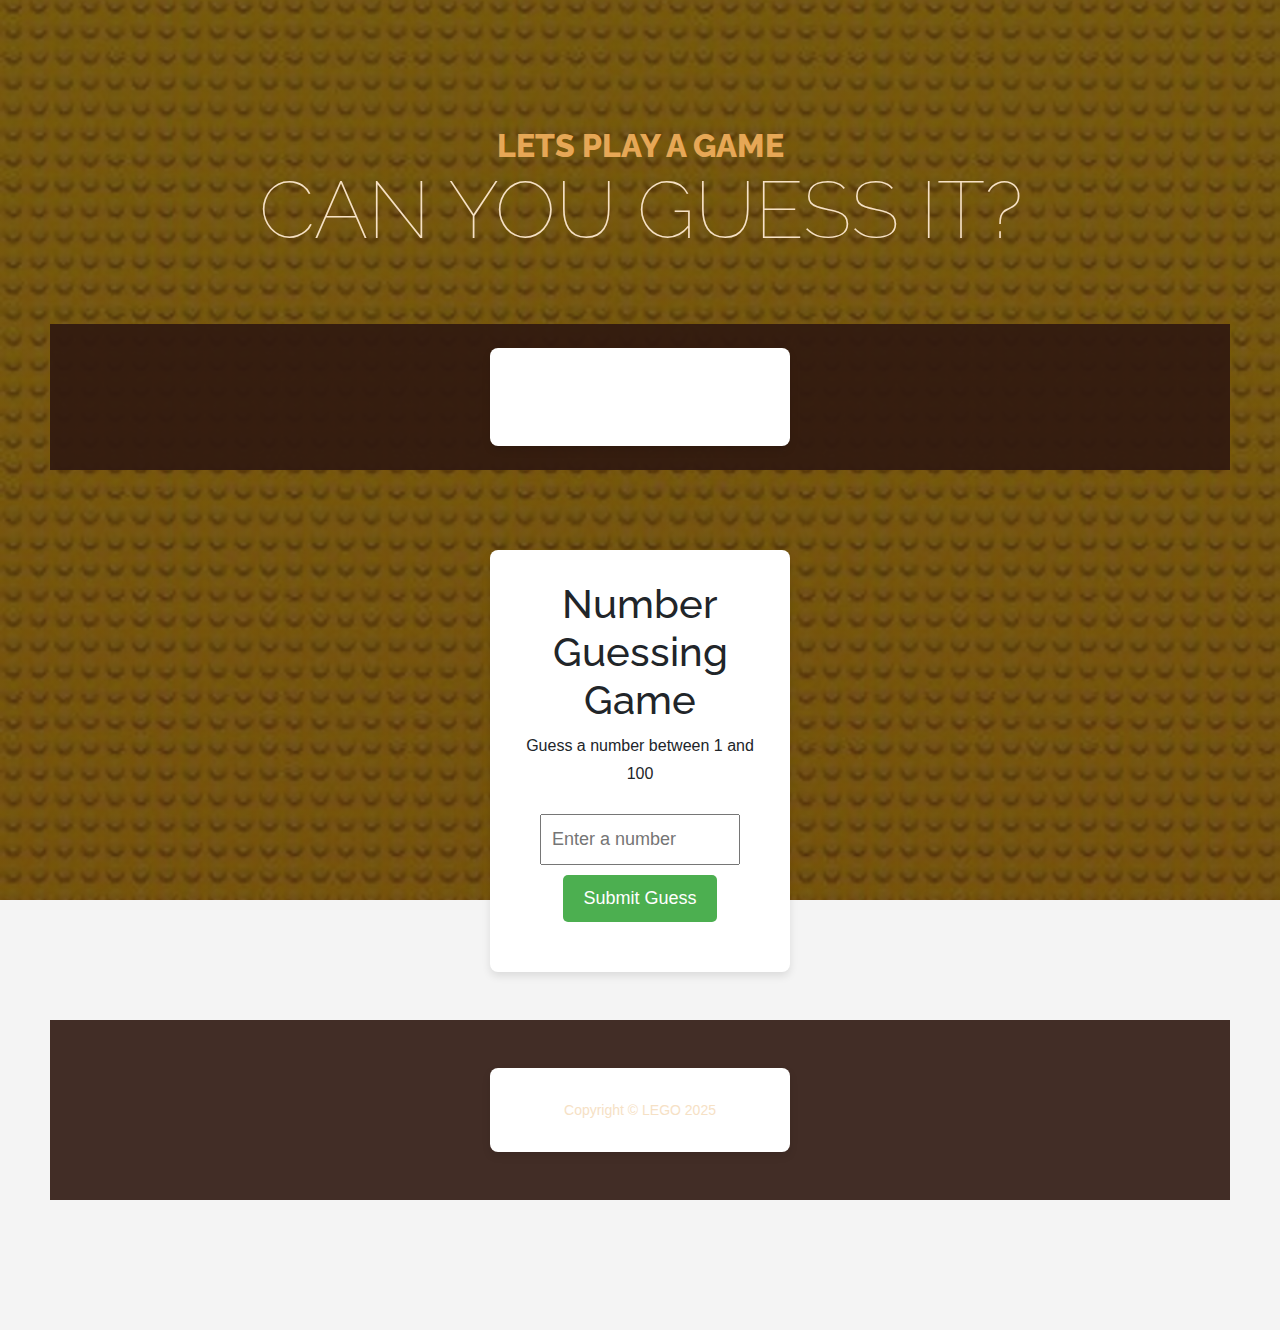
<file: about.html>
<!DOCTYPE html>
<html lang="en">
    <head>
        <meta charset="utf-8" />
        <meta name="viewport" content="width=device-width, initial-scale=1, shrink-to-fit=no" />
        <meta name="description" content="" />
        <meta name="author" content="" />
        <title>Business Casual - Start Bootstrap Theme</title>
        <link rel="icon" type="image/x-icon" href="assets/favicon.ico" />
        <!-- Google fonts-->
        <link href="https://fonts.googleapis.com/css?family=Raleway:100,100i,200,200i,300,300i,400,400i,500,500i,600,600i,700,700i,800,800i,900,900i" rel="stylesheet" />
        <link href="https://fonts.googleapis.com/css?family=Lora:400,400i,700,700i" rel="stylesheet" />
        <!-- Core theme CSS (includes Bootstrap)-->
        <link href="css/styles.css" rel="stylesheet" />
    </head>
    <body>
        <header>
            <h1 class="site-heading text-center text-faded d-none d-lg-block">
                <span class="site-heading-upper text-primary mb-3">Lets Play A Game</span>
                <span class="site-heading-lower">Can You Guess It?</span>
            </h1>
        </header>
        <!-- Navigation-->
        <nav class="navbar navbar-expand-lg navbar-dark py-lg-4" id="mainNav">
            <div class="container">
                <a class="navbar-brand text-uppercase fw-bold d-lg-none" href="index.html">Start Bootstrap</a>
                <button class="navbar-toggler" type="button" data-bs-toggle="collapse" data-bs-target="#navbarSupportedContent" aria-controls="navbarSupportedContent" aria-expanded="false" aria-label="Toggle navigation"><span class="navbar-toggler-icon"></span></button>
                <div class="collapse navbar-collapse" id="navbarSupportedContent">
                    <ul class="navbar-nav mx-auto">
                        <li class="nav-item px-lg-4"><a class="nav-link text-uppercase" href="index.html">Home</a></li>
                        <li class="nav-item px-lg-4"><a class="nav-link text-uppercase" href="about.html">About</a></li>
                
                   
                    </ul>
                </div>
            </div>
        </nav>
        <section class="page-section about-heading">
            <!DOCTYPE html>
<html lang="en">
<head>
    <meta charset="UTF-8">
    <meta name="viewport" content="width=device-width, initial-scale=1.0">
    <title>Number Guessing Game</title>
    <style>
        body {
            font-family: 'Arial', sans-serif;
            background-color: #f4f4f4;
            padding: 50px;
            text-align: center;
        }
        
        .container {
            background-color: #fff;
            padding: 30px;
            border-radius: 8px;
            box-shadow: 0px 4px 8px rgba(0, 0, 0, 0.1);
            width: 300px;
            margin: 0 auto;
        }

        input[type="number"] {
            padding: 10px;
            font-size: 18px;
            margin: 10px 0;
            width: 200px;
        }

        button {
            padding: 10px 20px;
            font-size: 18px;
            cursor: pointer;
            background-color: #4CAF50;
            color: white;
            border: none;
            border-radius: 5px;
        }

        button:hover {
            background-color: #45a049;
        }

        .result {
            font-size: 18px;
            margin-top: 20px;
            font-weight: bold;
        }

        .message {
            font-size: 16px;
            margin-top: 10px;
            color: #555;
        }

    </style>
</head>
<body>

    <div class="container">
        <h1>Number Guessing Game</h1>
        <p>Guess a number between 1 and 100</p>
        <input type="number" id="userGuess" placeholder="Enter a number" min="1" max="100" />
        <button onclick="checkGuess()">Submit Guess</button>

        <p class="result" id="resultMessage"></p>
        <p class="message" id="hintMessage"></p>
    </div>

    <script>
        // Number Guessing Game Logic
        let randomNumber = Math.floor(Math.random() * 100) + 1; // Random number between 1 and 100
        let attempts = 0;

        // Function to check the guess
        function checkGuess() {
            let userGuess = document.getElementById('userGuess').value;
            attempts++;

            let resultMessage = document.getElementById('resultMessage');
            let hintMessage = document.getElementById('hintMessage');

            if (userGuess == randomNumber) {
                resultMessage.textContent = `Congratulations! You've guessed the number in ${attempts} attempts.`;
                resultMessage.style.color = 'green';
                hintMessage.textContent = '';
            } else if (userGuess < randomNumber) {
                resultMessage.textContent = `Try a higher number!`;
                resultMessage.style.color = 'orange';
                hintMessage.textContent = `Hint: Your guess is too low.`;
            } else {
                resultMessage.textContent = `Try a lower number!`;
                resultMessage.style.color = 'orange';
                hintMessage.textContent = `Hint: Your guess is too high.`;
            }

            // Clear input field after each guess
            document.getElementById('userGuess').value = '';
        }
    </script>

</body>
</html>

<br>
<br>
        <footer class="footer text-faded text-center py-5">
            <div class="container"><p class="m-0 small">Copyright &copy; LEGO 2025</p></div>
        </footer>
        <!-- Bootstrap core JS-->
        <script src="https://cdn.jsdelivr.net/npm/bootstrap@5.2.3/dist/js/bootstrap.bundle.min.js"></script>
        <!-- Core theme JS-->
        <script src="js/scripts.js"></script>
    </body>
</html>
</file>
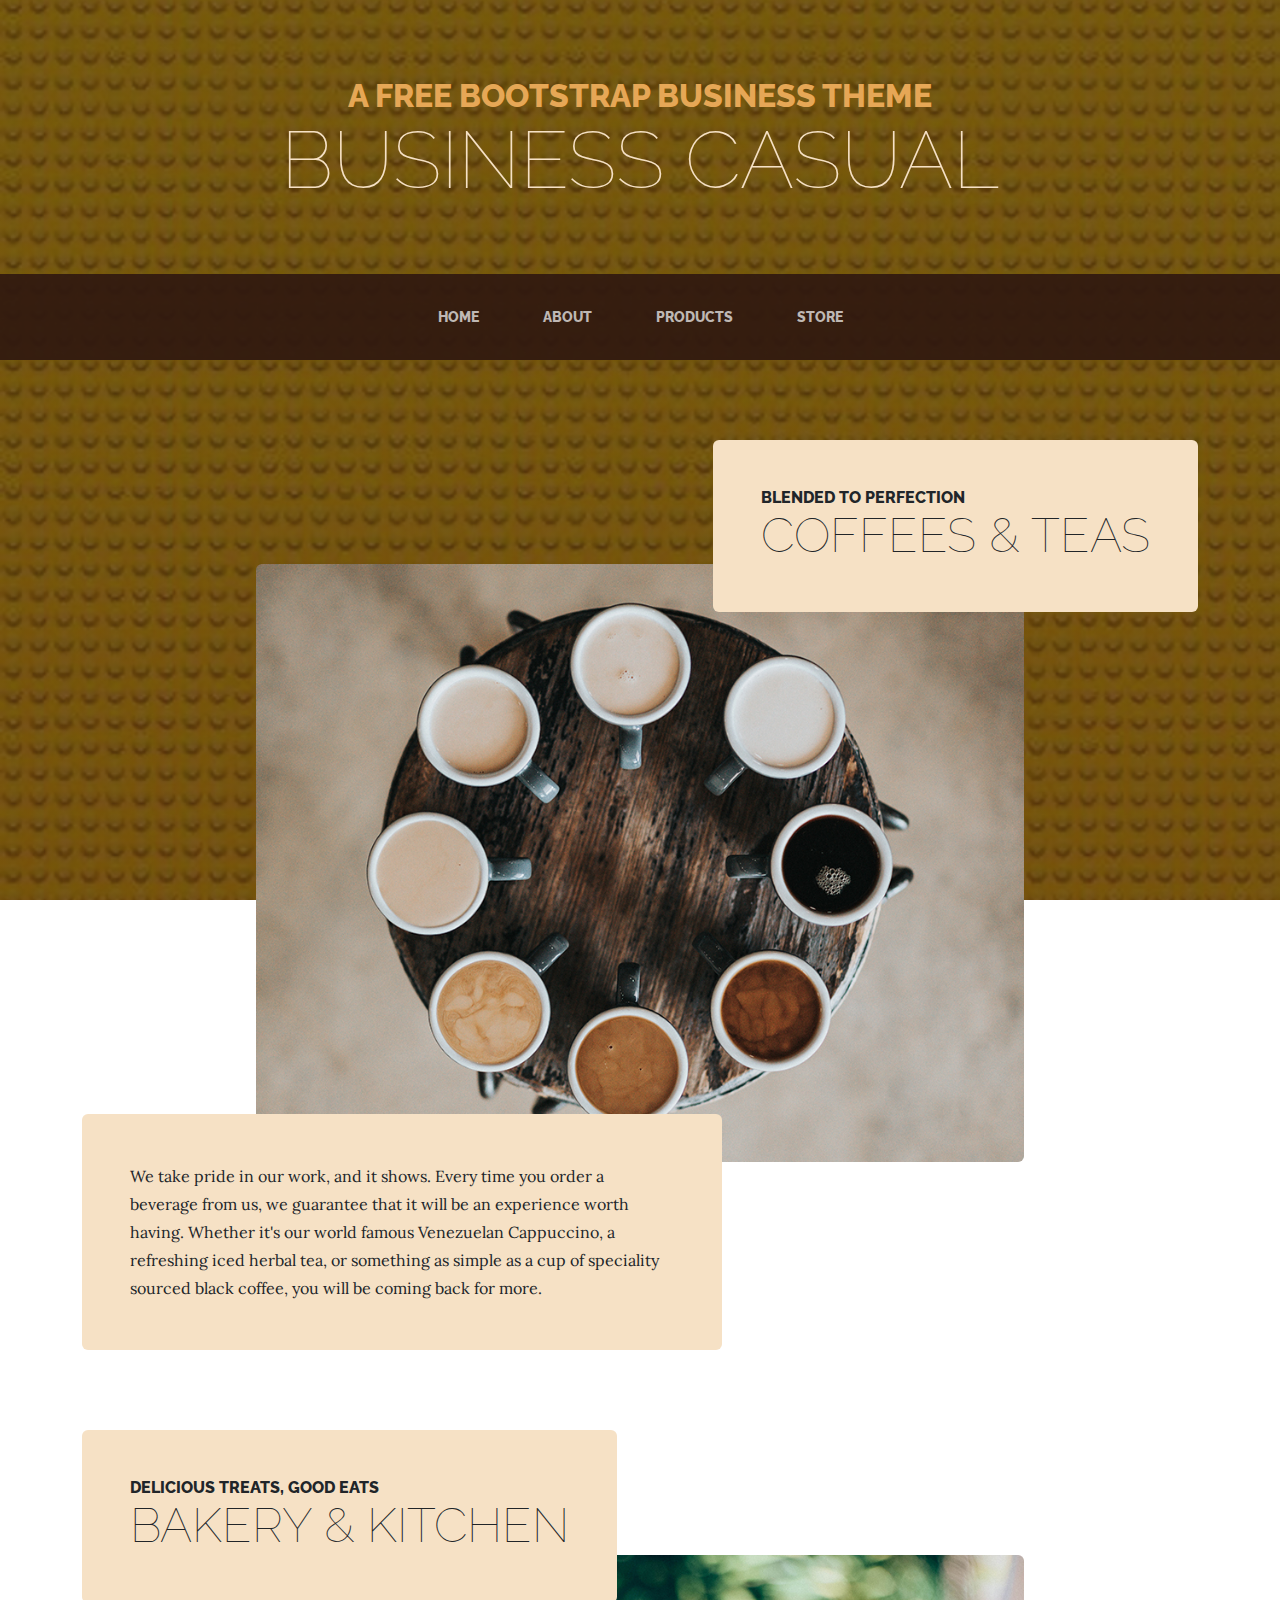
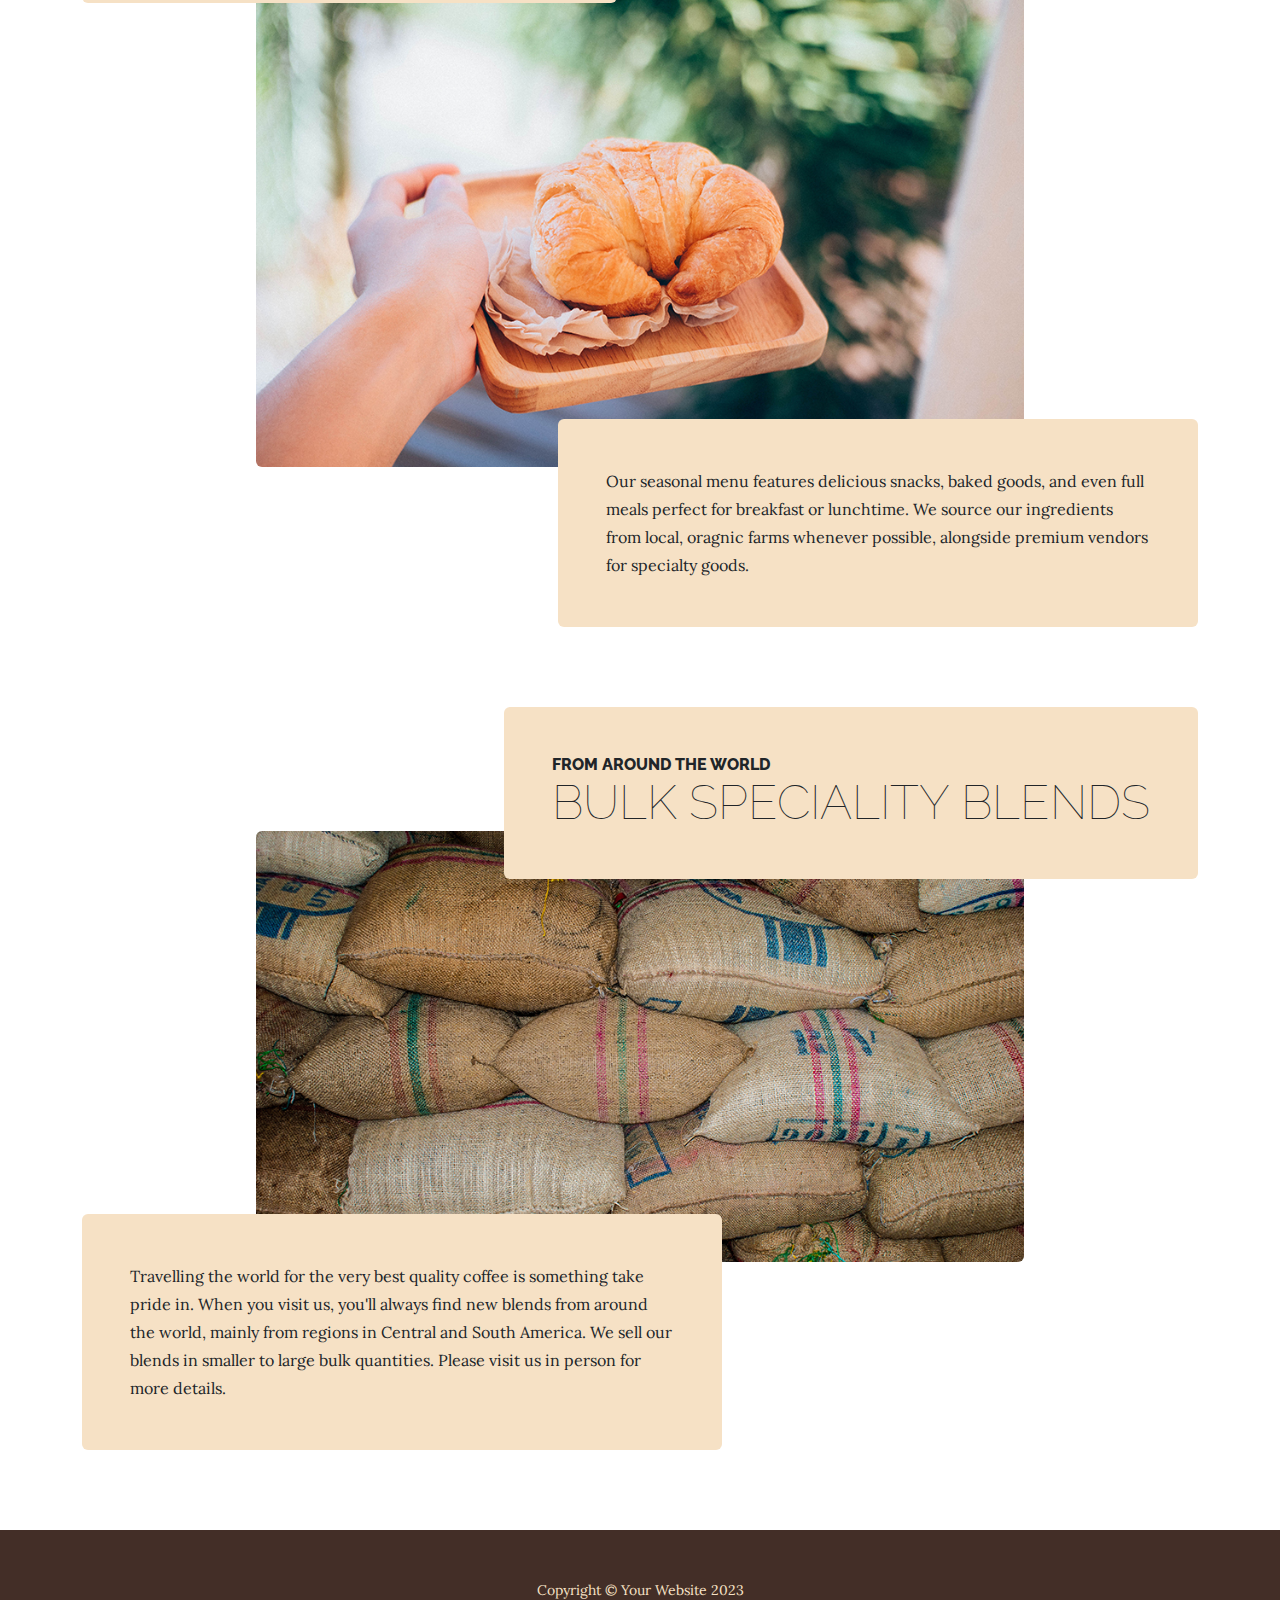
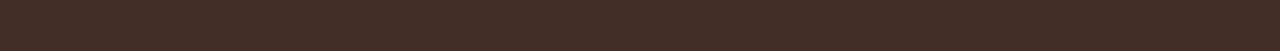
<file: products.html>
<!DOCTYPE html>
<html lang="en">
    <head>
        <meta charset="utf-8" />
        <meta name="viewport" content="width=device-width, initial-scale=1, shrink-to-fit=no" />
        <meta name="description" content="" />
        <meta name="author" content="" />
        <title>Business Casual - Start Bootstrap Theme</title>
        <link rel="icon" type="image/x-icon" href="assets/favicon.ico" />
        <!-- Google fonts-->
        <link href="https://fonts.googleapis.com/css?family=Raleway:100,100i,200,200i,300,300i,400,400i,500,500i,600,600i,700,700i,800,800i,900,900i" rel="stylesheet" />
        <link href="https://fonts.googleapis.com/css?family=Lora:400,400i,700,700i" rel="stylesheet" />
        <!-- Core theme CSS (includes Bootstrap)-->
        <link href="css/styles.css" rel="stylesheet" />
    </head>
    <body>
        <header>
            <h1 class="site-heading text-center text-faded d-none d-lg-block">
                <span class="site-heading-upper text-primary mb-3">A Free Bootstrap Business Theme</span>
                <span class="site-heading-lower">Business Casual</span>
            </h1>
        </header>
        <!-- Navigation-->
        <nav class="navbar navbar-expand-lg navbar-dark py-lg-4" id="mainNav">
            <div class="container">
                <a class="navbar-brand text-uppercase fw-bold d-lg-none" href="index.html">Start Bootstrap</a>
                <button class="navbar-toggler" type="button" data-bs-toggle="collapse" data-bs-target="#navbarSupportedContent" aria-controls="navbarSupportedContent" aria-expanded="false" aria-label="Toggle navigation"><span class="navbar-toggler-icon"></span></button>
                <div class="collapse navbar-collapse" id="navbarSupportedContent">
                    <ul class="navbar-nav mx-auto">
                        <li class="nav-item px-lg-4"><a class="nav-link text-uppercase" href="index.html">Home</a></li>
                        <li class="nav-item px-lg-4"><a class="nav-link text-uppercase" href="about.html">About</a></li>
                        <li class="nav-item px-lg-4"><a class="nav-link text-uppercase" href="products.html">Products</a></li>
                        <li class="nav-item px-lg-4"><a class="nav-link text-uppercase" href="store.html">Store</a></li>
                    </ul>
                </div>
            </div>
        </nav>
        <section class="page-section">
            <div class="container">
                <div class="product-item">
                    <div class="product-item-title d-flex">
                        <div class="bg-faded p-5 d-flex ms-auto rounded">
                            <h2 class="section-heading mb-0">
                                <span class="section-heading-upper">Blended to Perfection</span>
                                <span class="section-heading-lower">Coffees & Teas</span>
                            </h2>
                        </div>
                    </div>
                    <img class="product-item-img mx-auto d-flex rounded img-fluid mb-3 mb-lg-0" src="assets/img/products-01.jpg" alt="..." />
                    <div class="product-item-description d-flex me-auto">
                        <div class="bg-faded p-5 rounded"><p class="mb-0">We take pride in our work, and it shows. Every time you order a beverage from us, we guarantee that it will be an experience worth having. Whether it's our world famous Venezuelan Cappuccino, a refreshing iced herbal tea, or something as simple as a cup of speciality sourced black coffee, you will be coming back for more.</p></div>
                    </div>
                </div>
            </div>
        </section>
        <section class="page-section">
            <div class="container">
                <div class="product-item">
                    <div class="product-item-title d-flex">
                        <div class="bg-faded p-5 d-flex me-auto rounded">
                            <h2 class="section-heading mb-0">
                                <span class="section-heading-upper">Delicious Treats, Good Eats</span>
                                <span class="section-heading-lower">Bakery & Kitchen</span>
                            </h2>
                        </div>
                    </div>
                    <img class="product-item-img mx-auto d-flex rounded img-fluid mb-3 mb-lg-0" src="assets/img/products-02.jpg" alt="..." />
                    <div class="product-item-description d-flex ms-auto">
                        <div class="bg-faded p-5 rounded"><p class="mb-0">Our seasonal menu features delicious snacks, baked goods, and even full meals perfect for breakfast or lunchtime. We source our ingredients from local, oragnic farms whenever possible, alongside premium vendors for specialty goods.</p></div>
                    </div>
                </div>
            </div>
        </section>
        <section class="page-section">
            <div class="container">
                <div class="product-item">
                    <div class="product-item-title d-flex">
                        <div class="bg-faded p-5 d-flex ms-auto rounded">
                            <h2 class="section-heading mb-0">
                                <span class="section-heading-upper">From Around the World</span>
                                <span class="section-heading-lower">Bulk Speciality Blends</span>
                            </h2>
                        </div>
                    </div>
                    <img class="product-item-img mx-auto d-flex rounded img-fluid mb-3 mb-lg-0" src="assets/img/products-03.jpg" alt="..." />
                    <div class="product-item-description d-flex me-auto">
                        <div class="bg-faded p-5 rounded"><p class="mb-0">Travelling the world for the very best quality coffee is something take pride in. When you visit us, you'll always find new blends from around the world, mainly from regions in Central and South America. We sell our blends in smaller to large bulk quantities. Please visit us in person for more details.</p></div>
                    </div>
                </div>
            </div>
        </section>
        <footer class="footer text-faded text-center py-5">
            <div class="container"><p class="m-0 small">Copyright &copy; Your Website 2023</p></div>
        </footer>
        <!-- Bootstrap core JS-->
        <script src="https://cdn.jsdelivr.net/npm/bootstrap@5.2.3/dist/js/bootstrap.bundle.min.js"></script>
        <!-- Core theme JS-->
        <script src="js/scripts.js"></script>
    </body>
</html>
</file>
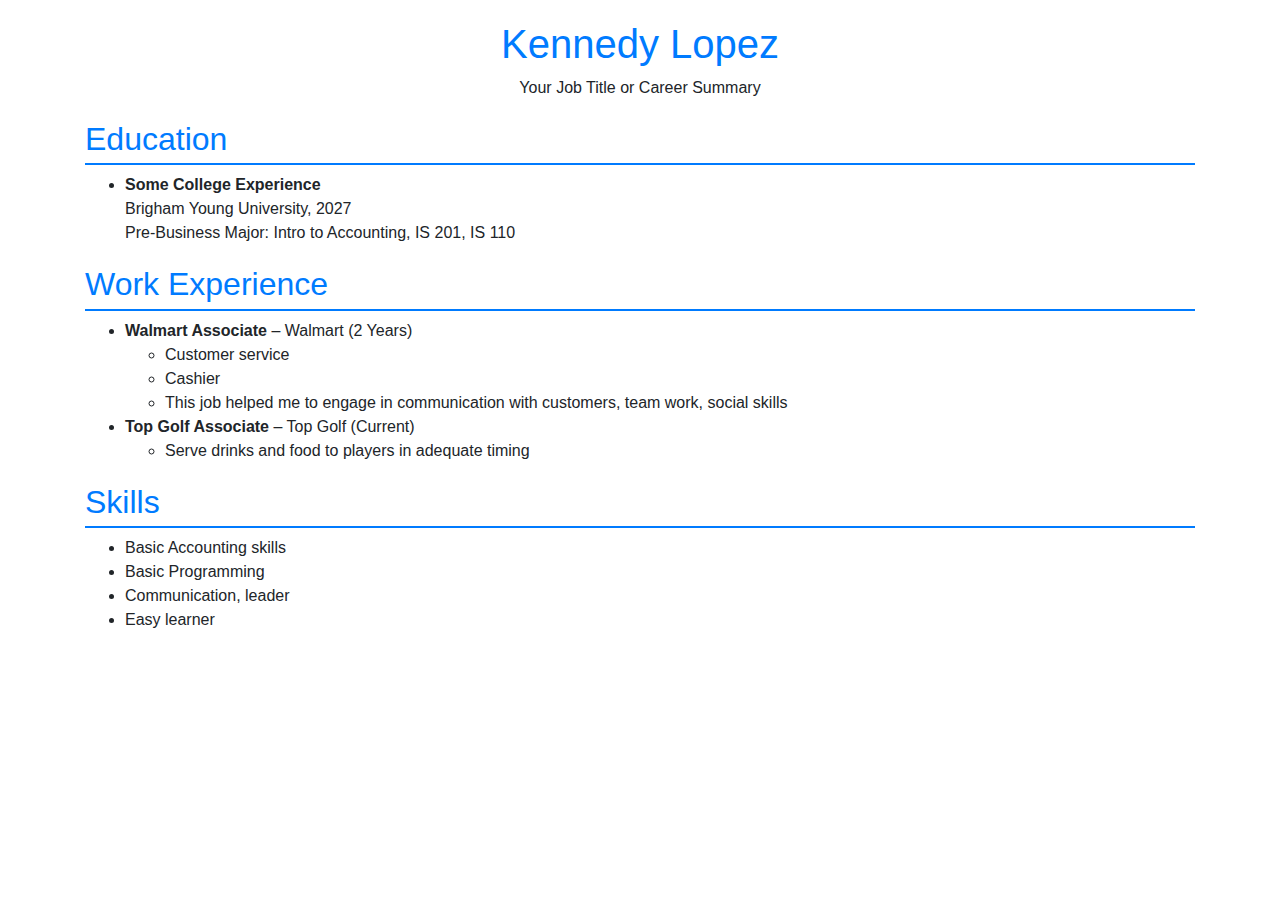
<file: resume.html>
<!DOCTYPE html>
<html lang="en">
<head>
    <meta charset="UTF-8">
    <meta name="viewport" content="width=device-width, initial-scale=1.0">
    <title>Resume</title>
    <!-- Bootstrap CSS (you can link to your own version or use a CDN) -->
    <link href="https://stackpath.bootstrapcdn.com/bootstrap/4.3.1/css/bootstrap.min.css" rel="stylesheet">
    <style>
        body {
            font-family: Arial, sans-serif;
            margin: 20px;
        }
        h1, h2 {
            color: #007bff;
        }
        .section-header {
            margin-top: 20px;
            border-bottom: 2px solid #007bff;
            padding-bottom: 5px;
        }
    </style>
</head>
<body>

    <div class="container">
        <header class="text-center">
            <h1>Kennedy Lopez</h1>
            <p>Your Job Title or Career Summary</p>
        </header>

        <!-- Education Section -->
        <section>
            <h2 class="section-header">Education</h2>
            <ul>
                <li>
                    <strong>Some College Experience</strong><br>
                    Brigham Young University, 2027<br>
                    Pre-Business Major: Intro to Accounting, IS 201, IS 110
                </li>
            </ul>
        </section>

        <!-- Work Experience Section -->
        <section>
            <h2 class="section-header">Work Experience</h2>
            <ul>
                <li>
                    <strong>Walmart Associate</strong> – Walmart (2 Years)<br>
                    <ul>
                        <li>Customer service</li>
                        <li>Cashier</li>
                        <li>This job helped me to engage in communication with customers, team work, social skills</li>
                    </ul>
                </li>
                <li>
                    <strong>Top Golf Associate</strong> – Top Golf (Current)<br>
                    <ul>
                        <li>Serve drinks and food to players in adequate timing</li>
                    </ul>
                </li>
            </ul>
        </section>

        <!-- Skills Section -->
        <section>
            <h2 class="section-header">Skills</h2>
            <ul>
                <li>Basic Accounting skills</li>
                <li>Basic Programming</li>
                <li>Communication, leader</li>
                <li>Easy learner</li>
            </ul>
        </section>

    <!-- Bootstrap JS (optional, if you need any interactive features) -->
    <script src="https://code.jquery.com/jquery-3.3.1.slim.min.js"></script>
    <script src="https://cdnjs.cloudflare.com/ajax/libs/popper.js/1.14.7/umd/popper.min.js"></script>
    <script src="https://stackpath.bootstrapcdn.com/bootstrap/4.3.1/js/bootstrap.min.js"></script>

</body>
</html>
</file>
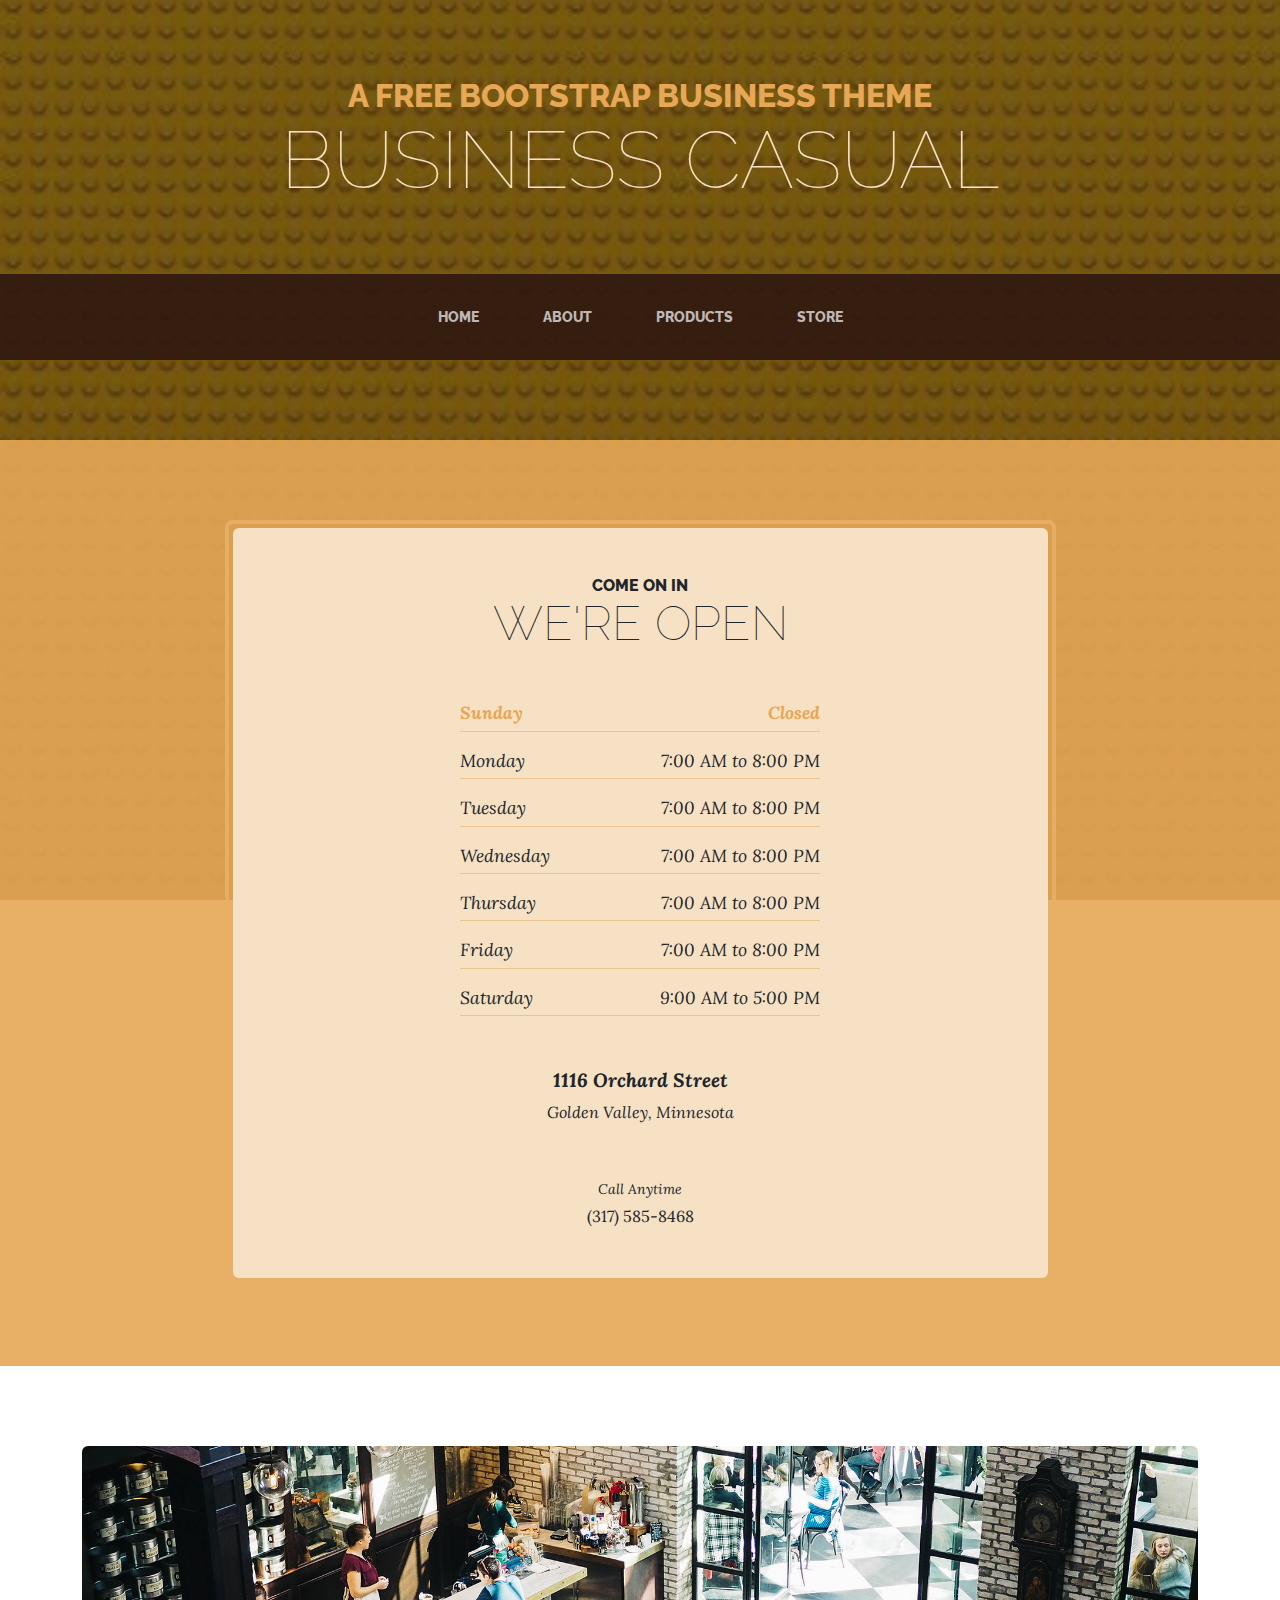
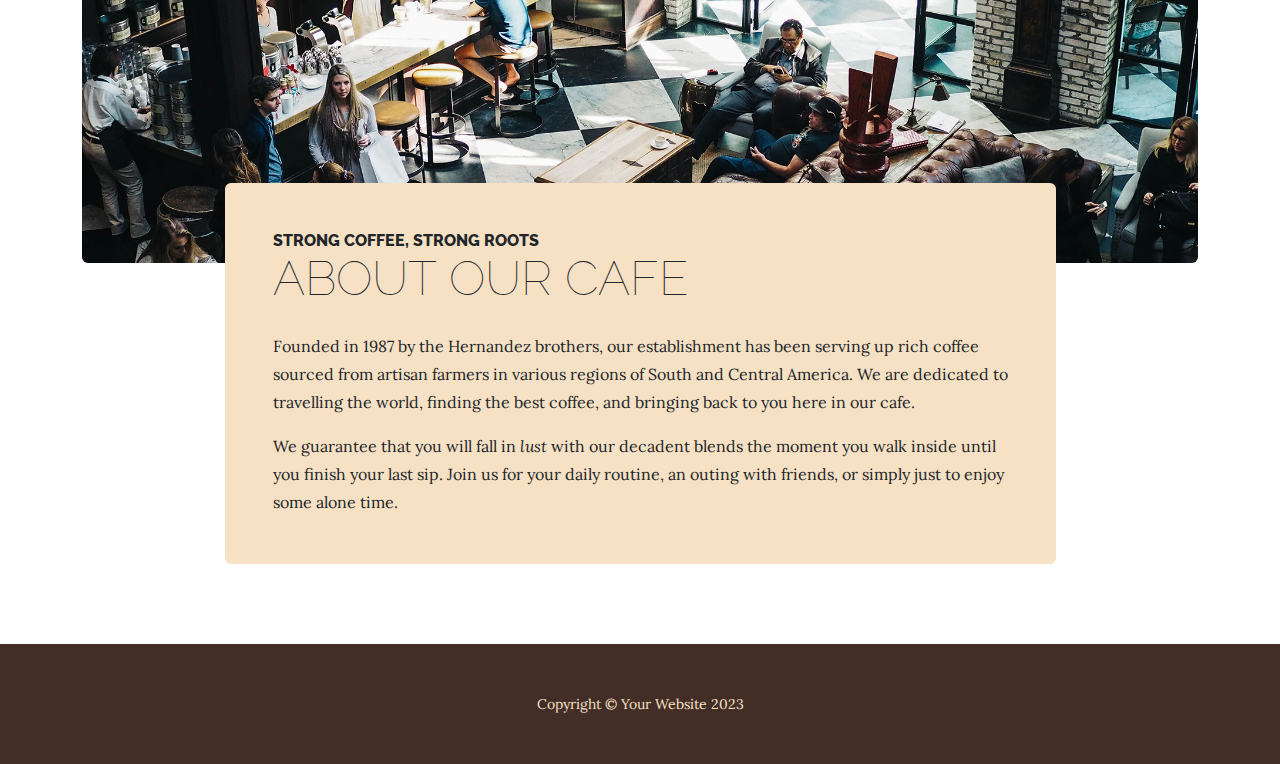
<file: store.html>
<!DOCTYPE html>
<html lang="en">
    <head>
        <meta charset="utf-8" />
        <meta name="viewport" content="width=device-width, initial-scale=1, shrink-to-fit=no" />
        <meta name="description" content="" />
        <meta name="author" content="" />
        <title>Business Casual - Start Bootstrap Theme</title>
        <link rel="icon" type="image/x-icon" href="assets/favicon.ico" />
        <!-- Google fonts-->
        <link href="https://fonts.googleapis.com/css?family=Raleway:100,100i,200,200i,300,300i,400,400i,500,500i,600,600i,700,700i,800,800i,900,900i" rel="stylesheet" />
        <link href="https://fonts.googleapis.com/css?family=Lora:400,400i,700,700i" rel="stylesheet" />
        <!-- Core theme CSS (includes Bootstrap)-->
        <link href="css/styles.css" rel="stylesheet" />
    </head>
    <body>
        <header>
            <h1 class="site-heading text-center text-faded d-none d-lg-block">
                <span class="site-heading-upper text-primary mb-3">A Free Bootstrap Business Theme</span>
                <span class="site-heading-lower">Business Casual</span>
            </h1>
        </header>
        <!-- Navigation-->
        <nav class="navbar navbar-expand-lg navbar-dark py-lg-4" id="mainNav">
            <div class="container">
                <a class="navbar-brand text-uppercase fw-bold d-lg-none" href="index.html">Start Bootstrap</a>
                <button class="navbar-toggler" type="button" data-bs-toggle="collapse" data-bs-target="#navbarSupportedContent" aria-controls="navbarSupportedContent" aria-expanded="false" aria-label="Toggle navigation"><span class="navbar-toggler-icon"></span></button>
                <div class="collapse navbar-collapse" id="navbarSupportedContent">
                    <ul class="navbar-nav mx-auto">
                        <li class="nav-item px-lg-4"><a class="nav-link text-uppercase" href="index.html">Home</a></li>
                        <li class="nav-item px-lg-4"><a class="nav-link text-uppercase" href="about.html">About</a></li>
                        <li class="nav-item px-lg-4"><a class="nav-link text-uppercase" href="products.html">Products</a></li>
                        <li class="nav-item px-lg-4"><a class="nav-link text-uppercase" href="store.html">Store</a></li>
                    </ul>
                </div>
            </div>
        </nav>
        <section class="page-section cta">
            <div class="container">
                <div class="row">
                    <div class="col-xl-9 mx-auto">
                        <div class="cta-inner bg-faded text-center rounded">
                            <h2 class="section-heading mb-5">
                                <span class="section-heading-upper">Come On In</span>
                                <span class="section-heading-lower">We're Open</span>
                            </h2>
                            <ul class="list-unstyled list-hours mb-5 text-left mx-auto">
                                <li class="list-unstyled-item list-hours-item d-flex">
                                    Sunday
                                    <span class="ms-auto">Closed</span>
                                </li>
                                <li class="list-unstyled-item list-hours-item d-flex">
                                    Monday
                                    <span class="ms-auto">7:00 AM to 8:00 PM</span>
                                </li>
                                <li class="list-unstyled-item list-hours-item d-flex">
                                    Tuesday
                                    <span class="ms-auto">7:00 AM to 8:00 PM</span>
                                </li>
                                <li class="list-unstyled-item list-hours-item d-flex">
                                    Wednesday
                                    <span class="ms-auto">7:00 AM to 8:00 PM</span>
                                </li>
                                <li class="list-unstyled-item list-hours-item d-flex">
                                    Thursday
                                    <span class="ms-auto">7:00 AM to 8:00 PM</span>
                                </li>
                                <li class="list-unstyled-item list-hours-item d-flex">
                                    Friday
                                    <span class="ms-auto">7:00 AM to 8:00 PM</span>
                                </li>
                                <li class="list-unstyled-item list-hours-item d-flex">
                                    Saturday
                                    <span class="ms-auto">9:00 AM to 5:00 PM</span>
                                </li>
                            </ul>
                            <p class="address mb-5">
                                <em>
                                    <strong>1116 Orchard Street</strong>
                                    <br />
                                    Golden Valley, Minnesota
                                </em>
                            </p>
                            <p class="mb-0">
                                <small><em>Call Anytime</em></small>
                                <br />
                                (317) 585-8468
                            </p>
                        </div>
                    </div>
                </div>
            </div>
        </section>
        <section class="page-section about-heading">
            <div class="container">
                <img class="img-fluid rounded about-heading-img mb-3 mb-lg-0" src="assets/img/about.jpg" alt="..." />
                <div class="about-heading-content">
                    <div class="row">
                        <div class="col-xl-9 col-lg-10 mx-auto">
                            <div class="bg-faded rounded p-5">
                                <h2 class="section-heading mb-4">
                                    <span class="section-heading-upper">Strong Coffee, Strong Roots</span>
                                    <span class="section-heading-lower">About Our Cafe</span>
                                </h2>
                                <p>Founded in 1987 by the Hernandez brothers, our establishment has been serving up rich coffee sourced from artisan farmers in various regions of South and Central America. We are dedicated to travelling the world, finding the best coffee, and bringing back to you here in our cafe.</p>
                                <p class="mb-0">
                                    We guarantee that you will fall in
                                    <em>lust</em>
                                    with our decadent blends the moment you walk inside until you finish your last sip. Join us for your daily routine, an outing with friends, or simply just to enjoy some alone time.
                                </p>
                            </div>
                        </div>
                    </div>
                </div>
            </div>
        </section>
        <footer class="footer text-faded text-center py-5">
            <div class="container"><p class="m-0 small">Copyright &copy; Your Website 2023</p></div>
        </footer>
        <!-- Bootstrap core JS-->
        <script src="https://cdn.jsdelivr.net/npm/bootstrap@5.2.3/dist/js/bootstrap.bundle.min.js"></script>
        <!-- Core theme JS-->
        <script src="js/scripts.js"></script>
    </body>
</html>
</file>
